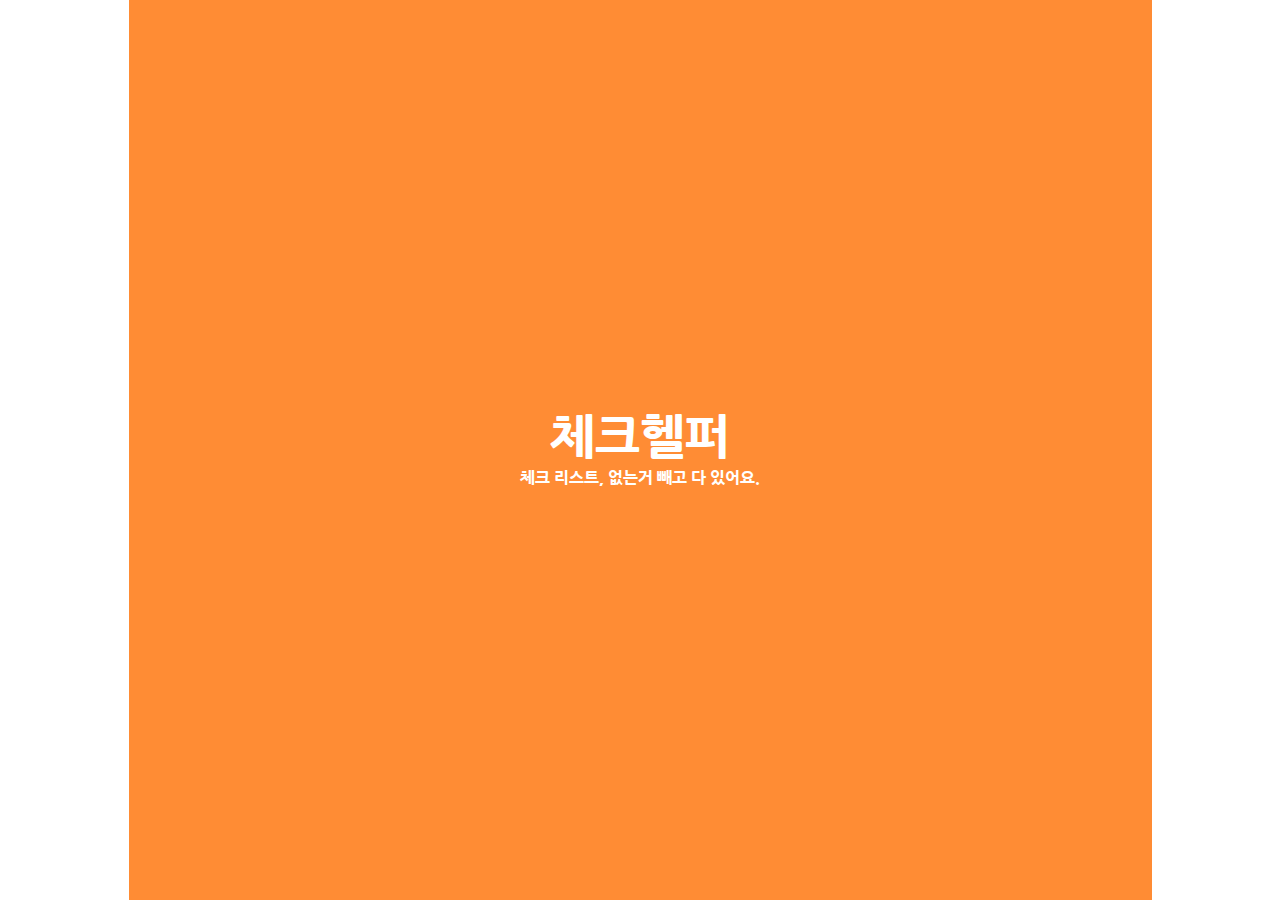
<file: index.html>
<!DOCTYPE html>
<html lang="ko">
    <head>
        <meta charset="UTF-8">
        <meta name="viewport" content="width=device-width, initial-scale=1.0">
        <title>체크헬퍼 - 체크 리스트 도우미</title>
        <link rel="stylesheet" href="src/css/common.css" />
    </head>
    <body>
        <div class="main-container">
            <div>체크헬퍼</div>
            <div class="main-smail-text">체크 리스트, 없는거 빼고 다 있어요.</div>
        </div>
    </body>
    <script src="src/js/common.js"></script>
</html>
<script type="application/javascript">
    setTimeout(function () {
        window.location.href = "HPDATA00.html";
    }, 3000);
</script>
</file>
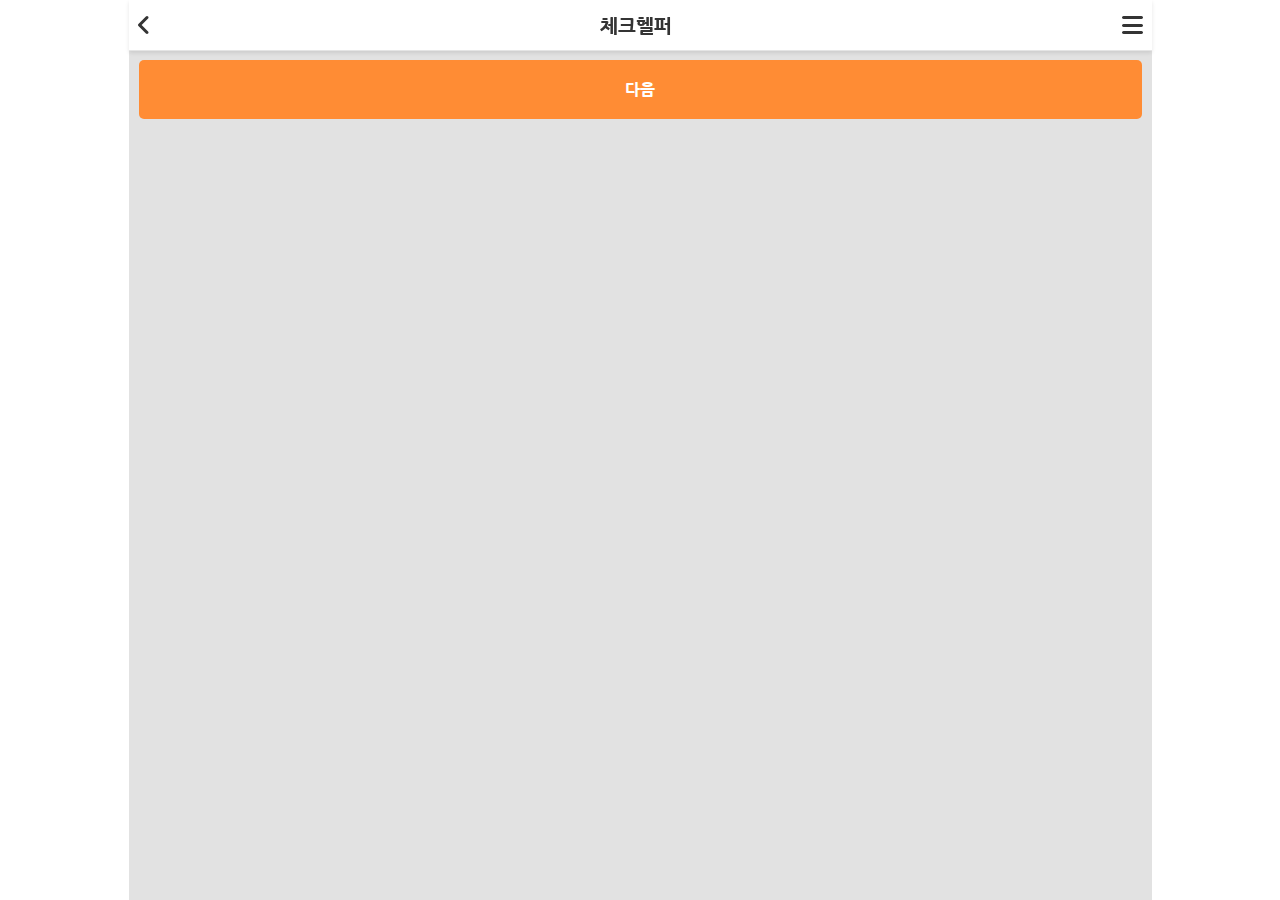
<file: detailCheck.html>
<!DOCTYPE html>
<html lang="ko">
<head>
    <meta charset="UTF-8">
    <meta name="viewport" content="width=device-width, initial-scale=1.0">
    <title>체크헬퍼 - 체크 리스트 도우미</title>
    <link rel="stylesheet" href="src/css/common.css" />
    <link rel="stylesheet" href="https://cdnjs.cloudflare.com/ajax/libs/font-awesome/6.0.0-beta3/css/all.min.css">
</head>
<body>
<div class="header-container">
    <div class="back" onclick="goMenu('HPDATA03.html')">
        <i class="fa-solid fa-angle-left fa-xl"></i>
    </div>
    <span onclick="goMenu('HPDATA00.html')">체크헬퍼</span>
    <div class="menu" onclick="goMenu('menu.html')">
        <i class="fa-solid fa-bars fa-xl"></i>
    </div>
</div>
<div class="content-container">
    <div id="question-container" class="question-container"></div>
    <div class="btn-container">
        <div class="orange-btn middle-btn" onclick="goDetailView('04');">
            다음
        </div>
    </div>
</div>
<script src="https://code.jquery.com/jquery-3.6.0.min.js"></script>
<script src="src/js/color.js"></script>
<script src="src/js/common.js"></script>
</body>
</html>
<script>
    document.addEventListener('DOMContentLoaded', async function() {

        createDetail();
    });
</script>
</file>
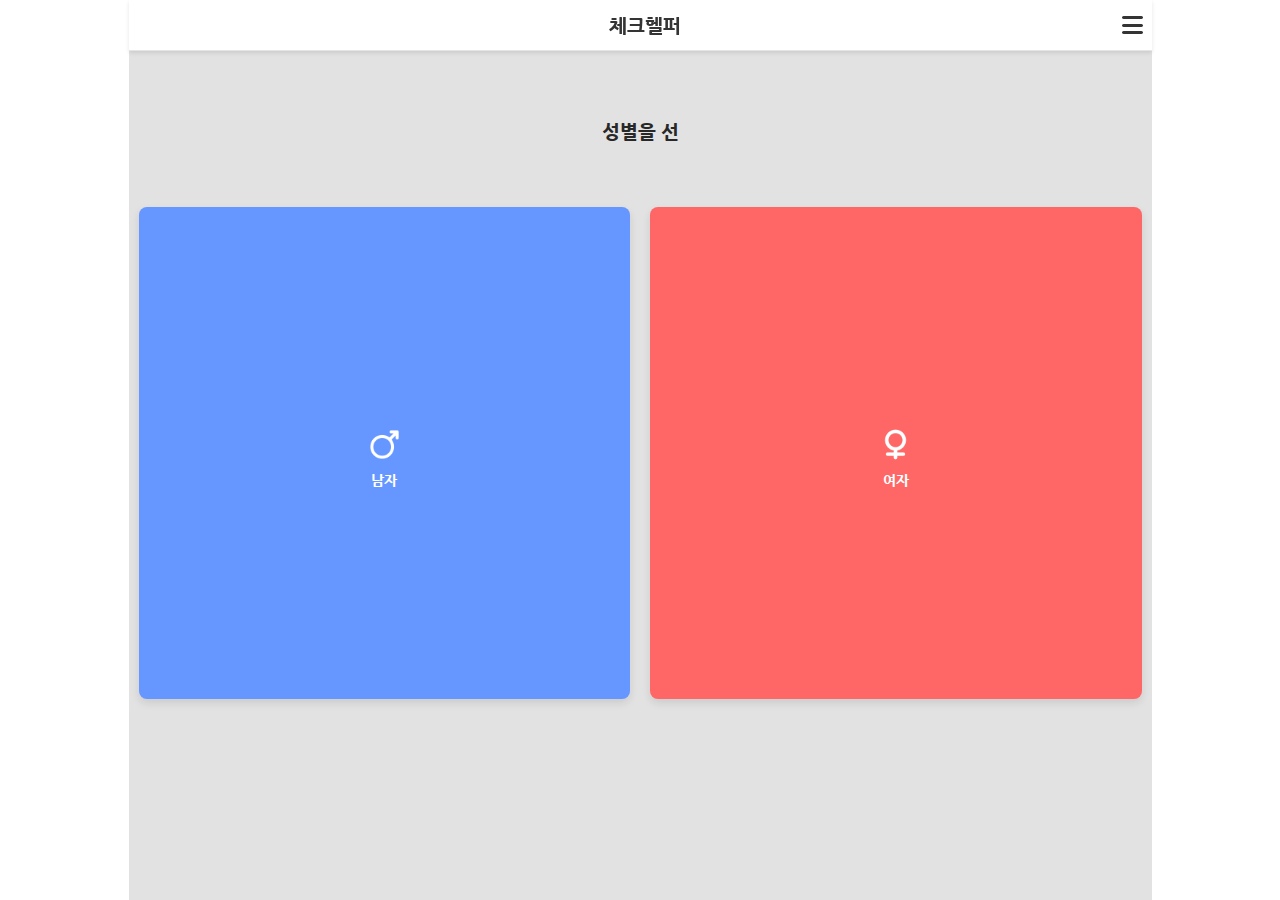
<file: HPDATA00.html>
<!DOCTYPE html>
<html lang="ko">
    <head>
        <meta charset="UTF-8">
        <meta name="viewport" content="width=device-width, initial-scale=1.0">
        <title>체크헬퍼 - 체크 리스트 도우미</title>
        <link rel="stylesheet" href="src/css/common.css" />
        <link rel="stylesheet" href="https://cdnjs.cloudflare.com/ajax/libs/font-awesome/6.0.0-beta3/css/all.min.css">
    </head>
    <body>
        <div class="header-container">
            <div class="empty"></div>
            <span onclick="goMenu('HPDATA00.html')">체크헬퍼</span>
            <div class="menu" onclick="goMenu('menu.html')">
                <i class="fa-solid fa-bars fa-xl"></i>
            </div>
        </div>
        <div class="content-container">
            <div id="card-container" class="card-container">
                <div class="title-area">
                    <span id="animated-text"></span>
                </div>
            </div>
        </div>
        <script src="https://code.jquery.com/jquery-3.6.0.min.js"></script>
        <script src="src/js/color.js"></script>
        <script src="src/js/common.js"></script>
    </body>
</html>
<script>
    document.addEventListener('DOMContentLoaded', async function() {

        const url = 'src/data/HPDATA00.json';

        $.getJSON(url, async function(data) {

            typing(data.ko_title);
            createCard(data.data, '01', 'IMG');
        });
    });
</script>
</file>
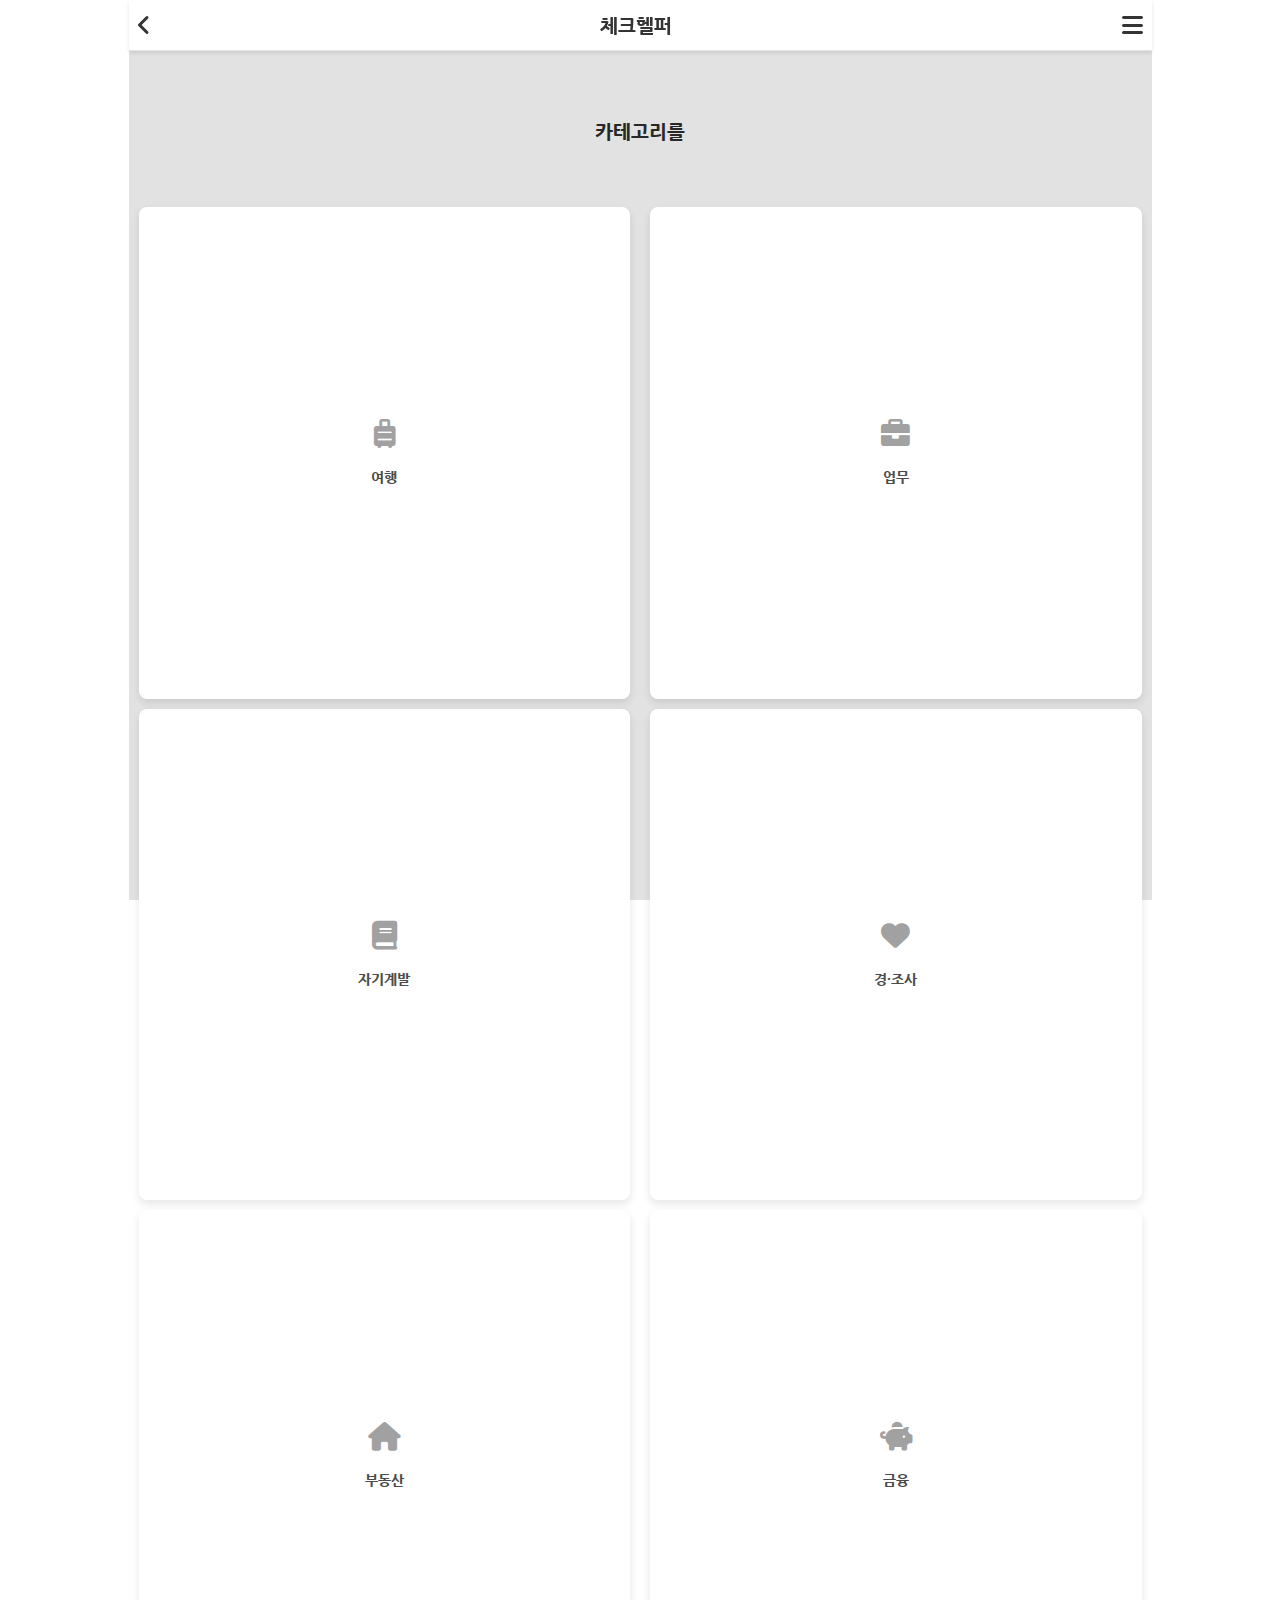
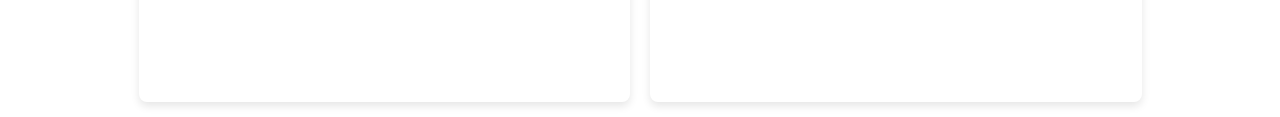
<file: HPDATA01.html>
<!DOCTYPE html>
<html lang="ko">
<head>
    <meta charset="UTF-8">
    <meta name="viewport" content="width=device-width, initial-scale=1.0">
    <title>체크헬퍼 - 체크 리스트 도우미</title>
    <link rel="stylesheet" href="src/css/common.css" />
    <link rel="stylesheet" href="https://cdnjs.cloudflare.com/ajax/libs/font-awesome/6.0.0-beta3/css/all.min.css">
</head>
<body>
<div class="header-container">
    <div class="back" onclick="goMenu('HPDATA00.html')">
        <i class="fa-solid fa-angle-left fa-xl"></i>
    </div>
    <span onclick="goMenu('HPDATA00.html')">체크헬퍼</span>
    <div class="menu" onclick="goMenu('menu.html')">
        <i class="fa-solid fa-bars fa-xl"></i>
    </div>
</div>
<div class="content-container">
    <div id="card-container" class="card-container">
        <div class="title-area">
            <span id="animated-text"></span>
        </div>
    </div>
</div>
<script src="https://code.jquery.com/jquery-3.6.0.min.js"></script>
<script src="src/js/color.js"></script>
<script src="src/js/common.js"></script>
</body>
</html>
<script>
    document.addEventListener('DOMContentLoaded', async function() {

        const url = 'src/data/HPDATA01.json';

        $.getJSON(url, async function(data) {

            typing(data.ko_title);
            createCard(data.data, '02', 'ICON');
        });
    });
</script>
</file>
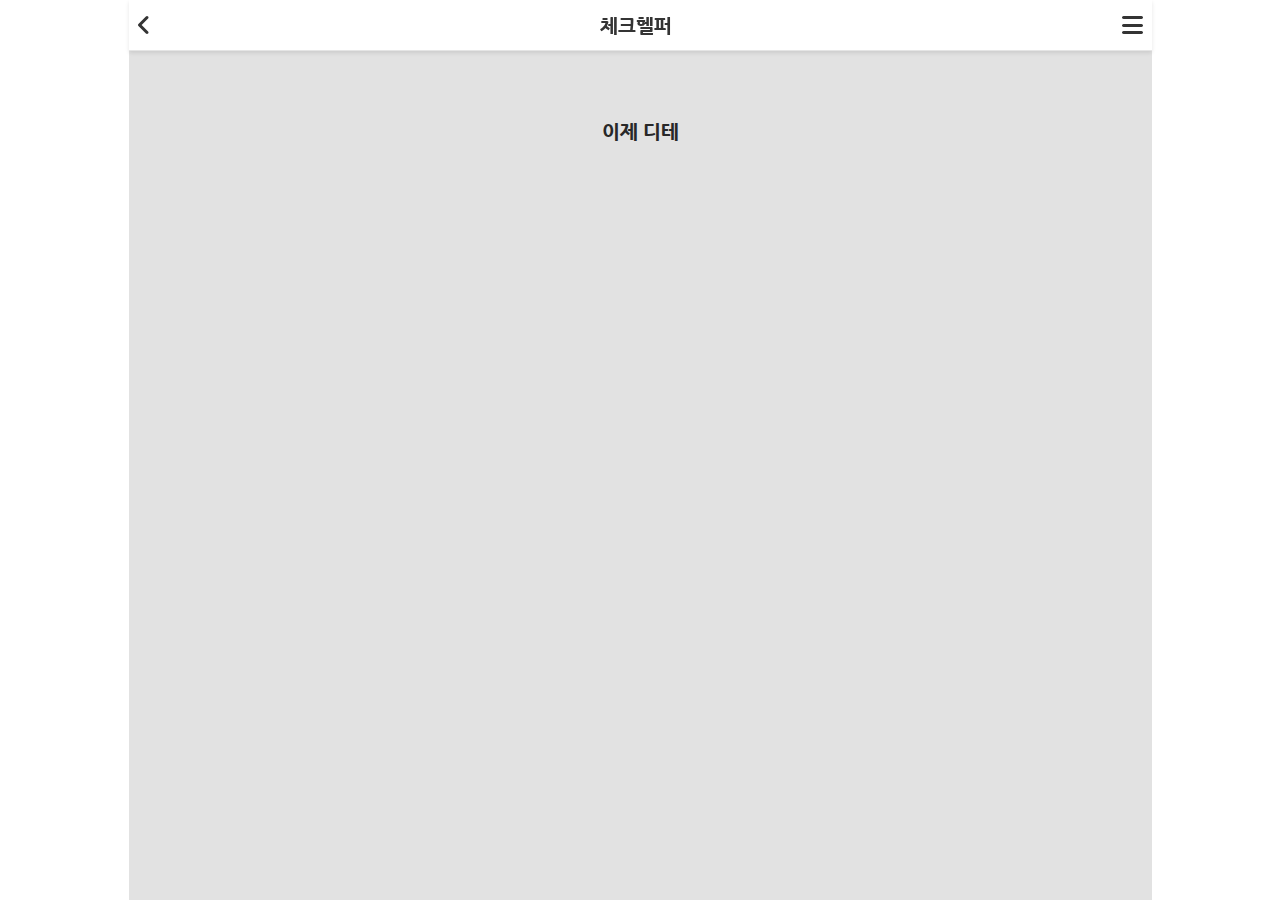
<file: HPDATA02.html>
<!DOCTYPE html>
<html lang="ko">
<head>
    <meta charset="UTF-8">
    <meta name="viewport" content="width=device-width, initial-scale=1.0">
    <title>체크헬퍼 - 체크 리스트 도우미</title>
    <link rel="stylesheet" href="src/css/common.css" />
    <link rel="stylesheet" href="https://cdnjs.cloudflare.com/ajax/libs/font-awesome/6.0.0-beta3/css/all.min.css">
</head>
<body>
<div class="header-container">
    <div class="back" onclick="goMenu('HPDATA01.html')">
        <i class="fa-solid fa-angle-left fa-xl"></i>
    </div>
    <span onclick="goMenu('HPDATA00.html')">체크헬퍼</span>
    <div class="menu" onclick="goMenu('menu.html')">
        <i class="fa-solid fa-bars fa-xl"></i>
    </div>
</div>
<div class="content-container">
    <div id="card-container" class="card-container">
        <div class="title-area">
            <span id="animated-text"></span>
        </div>
    </div>
</div>
<script src="https://code.jquery.com/jquery-3.6.0.min.js"></script>
<script src="src/js/color.js"></script>
<script src="src/js/common.js"></script>
</body>
</html>
<script>
    document.addEventListener('DOMContentLoaded', async function() {

        const url = 'src/data/HPDATA02.json';

        $.getJSON(url, async function(data) {
            typing(data.ko_title);
            createListCard(data.data, '03', false);
        });
    });
</script>
</file>
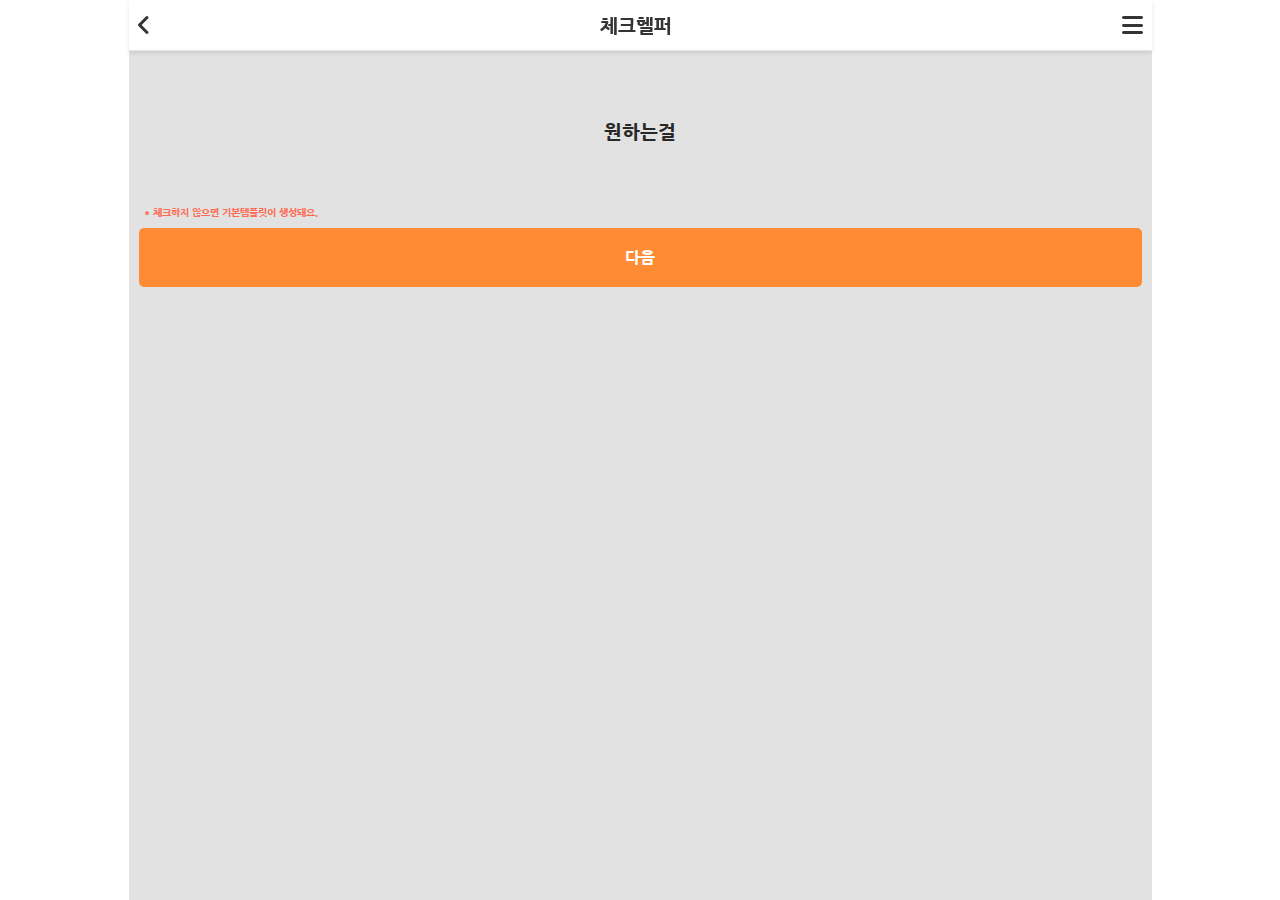
<file: HPDATA03.html>
<!DOCTYPE html>
<html lang="ko">
<head>
    <meta charset="UTF-8">
    <meta name="viewport" content="width=device-width, initial-scale=1.0">
    <title>체크헬퍼 - 체크 리스트 도우미</title>
    <link rel="stylesheet" href="src/css/common.css" />
    <link rel="stylesheet" href="https://cdnjs.cloudflare.com/ajax/libs/font-awesome/6.0.0-beta3/css/all.min.css">
</head>
<body>
<div class="header-container">
    <div class="back" onclick="goMenu('HPDATA02.html')">
        <i class="fa-solid fa-angle-left fa-xl"></i>
    </div>
    <span onclick="goMenu('HPDATA00.html')">체크헬퍼</span>
    <div class="menu" onclick="goMenu('menu.html')">
        <i class="fa-solid fa-bars fa-xl"></i>
    </div>
</div>
<div class="content-container">
    <div id="card-container" class="card-container">
        <div class="title-area">
            <span id="animated-text"></span>
        </div>
        <div class="info-container">
            <span>* 체크하지 않으면 기본템플릿이 생성돼요.</span>
        </div>
    </div>
    <div class="btn-container">
        <div class="orange-btn middle-btn">
            다음
        </div>
    </div>
</div>
<script src="https://code.jquery.com/jquery-3.6.0.min.js"></script>
<script src="src/js/color.js"></script>
<script src="src/js/common.js"></script>
</body>
</html>
<script>
    document.addEventListener('DOMContentLoaded', async function() {

        const url = 'src/data/HPDATA03.json';

        $.getJSON(url, async function(data) {
            typing(data.ko_title);
            createListCard(data.data, '04', true);
        });
    });
</script>
</file>
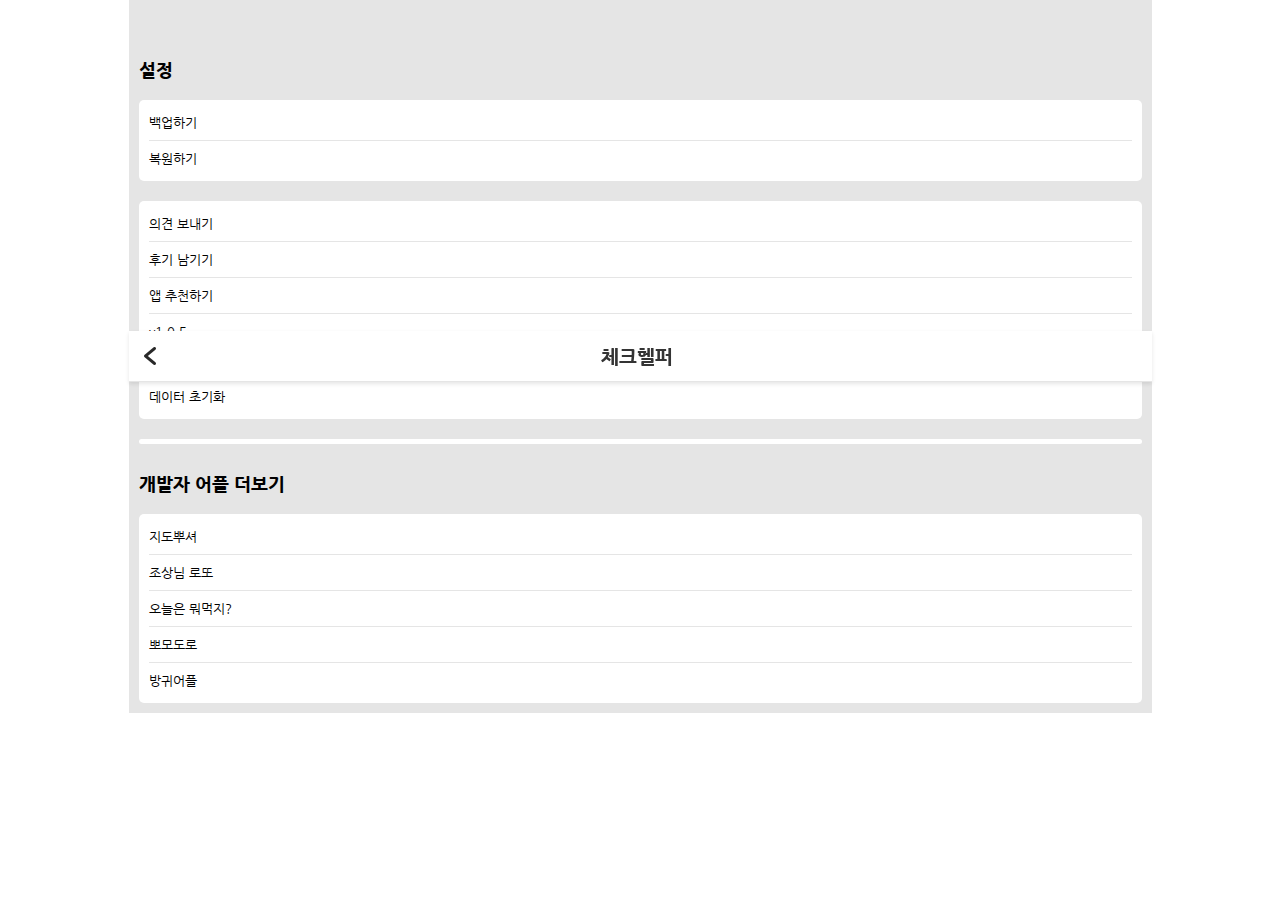
<file: menu.html>
<!DOCTYPE html>
<html lang="ko">
    <head>
        <meta charset="UTF-8">
        <meta name="viewport" content="width=device-width, initial-scale=1.0">
        <title>체크헬퍼 - 체크 리스트 도우미</title>
        <link rel="stylesheet" href="src/css/common.css" />
    </head>
    <body>
        <div class="menu-container">
            <div class="header-container">
                <img src="src/images/back.png" class="back" onclick="goBack()" alt=""/>
                <span onclick="goMenu('HPDATA01.html')">체크헬퍼</span>
                <div class="empty"></div>
            </div>
            <span class="title">설정</span>
            <div class="menu-box">
                <ul>
                    <li onclick="goMenu('storage.html')">백업하기</li>
                    <li class="b-border"></li>
                    <li onclick="goMenu('restored.html')">복원하기</li>
                </ul>
            </div>
            <div class="menu-box">
                <ul>
                    <li onclick="toDevMail()">의견 보내기</li>
                    <li class="b-border"></li>
                    <li onclick="review()">후기 남기기</li>
                    <li class="b-border"></li>
                    <li onclick="recommend()">앱 추천하기</li>
                    <li class="b-border"></li>
                    <li>v1.0.5</li>
                </ul>
            </div>
            <div class="menu-box" onclick="deleteData()">
                <ul>
                    <li>데이터 초기화</li>
                </ul>
            </div>
            <div class="menu-box" id="storageUsage"></div>
            <span class="dev-title">개발자 어플 더보기</span>
            <div class="menu-box">
                <ul>
                    <li onclick="goApp('M')">지도뿌셔</li>
                    <li class="b-border"></li>
                    <li onclick="goApp('L')">조상님 로또</li>
                    <li class="b-border"></li>
                    <li onclick="goApp('T')">오늘은 뭐먹지?</li>
                    <li class="b-border"></li>
                    <li onclick="goApp('P')">뽀모도로</li>
                    <li class="b-border"></li>
                    <li onclick="goApp('F')">방귀어플</li>
                </ul>
            </div>
        </div>
        <script src="https://code.jquery.com/jquery-3.6.0.min.js"></script>
        <script src="src/js/common.js"></script>
    </body>
</html>
<script>
    document.addEventListener('DOMContentLoaded', async function() {
    });
</script>
</file>
<file: src/css/common.css>
@font-face {
    font-family: 'NanumGothicExtraBold';
    src: url('../fonts/NanumGothicExtraBold.woff2') format('woff2'),
    url('../fonts/NanumGothicExtraBold.woff') format('woff'),
    url('../fonts/NanumGothicExtraBold.ttf') format('truetype');
    font-weight: normal;
    font-style: normal;
    font-display: swap;
}
@font-face {
    font-family: 'NanumGothic';
    src: url('../fonts/NanumGothic.woff2') format('woff2'),
    url('../fonts/NanumGothic.woff') format('woff'),
    url('../fonts/NanumGothic.ttf') format('truetype');
    font-weight: normal;
    font-style: normal;
    font-display: swap;
}

@keyframes blink {
    0% { border-color: transparent; }
    50% { border-color: white; }
    100% { border-color: transparent; }
}

* {
    -webkit-tap-highlight-color: transparent; /* iOS/Android 터치 하이라이트 제거 */
    touch-action: manipulation; /* 터치 스크롤 등 기본 동작을 제한 */
    -webkit-touch-callout: none; /* iOS에서 터치 콜아웃 제거 */
}

body {
    font-family: 'NanumGothicExtraBold', 'NanumGothic', sans-serif; !important;
    margin: 0 auto;
    padding: 0;
    background: #fff;
    max-width:1023px;
}

a {
    color: inherit;
    text-decoration: none;
}

input:focus {
    outline: none;
}

textarea:focus {
    outline: none;
}

.main-container {
    background: #ff8c34;
    text-align: center;
    display: flex;
    flex-direction: column;
    justify-content: center;
    align-items: center;
    height: 100vh;
}

.main-container div {
    font-family: 'NanumGothicExtraBold', 'NanumGothic', sans-serif;
    color: #fff;
    font-size: 3rem;
    font-weight: bold;
    margin-bottom: 5px;
}

.main-container .main-smail-text {
    font-size: 1em;
}

/*헤더*/
.header-container {
    position: fixed;
    height: 50px;
    background-color: #fff;
    width: 100%;
    max-width: 1023px;
    text-align: center;
    border-bottom: 1px solid #e5e5e5;
    box-shadow: 0px 2px 4px rgba(0, 0, 0, 0.1);
    z-index: 10;
    display: flex;
    align-items: center;
    justify-content: space-between;
}

.header-container span {
    display: inline-block;
    font-weight: bold;
    color: #343434;
    font-size: 1.2rem;
    line-height: 50px;
    height: 50px;
    flex-grow: 1;
    text-align: center;
}

.header-container .menu {
    color: #343434;
    float: right;
    margin-right: 9px;
}

.header-container .back {
    color: #343434;
    float: left;
    margin-left: 9px;
}

.header-container div.empty {
    height: 25px;
    width: 40px;
}

/*내용*/
.content-container {
    background-color: #e2e2e2;
    text-align: center;
    display: flex;
    flex-direction: column;
    align-items: center;
    padding-top: 60px;
    padding-left: 10px;
    padding-right: 10px;
    height: calc(100vh - 60px);
}

/*카드*/
.card-container {
    display: flex;
    flex-wrap: wrap;
    justify-content: space-between;
    gap: 5px;
    padding: 10px;
    width: 100%;
    max-width: 1023px;
    margin-top: 0;
}

.card-container .title-area {
    width: 100%;
    padding-top: 50px;
    padding-bottom: 60px;
    font-size: 1.2rem;
    color: #282828;
}

.card-container .typing {
    font-weight: bold;
}

.card-container .card-item {
    width: calc(50% - 50px);
    aspect-ratio: 1 / 1;
    padding: 20px;
    text-align: center;
    border-radius: 8px;
    box-shadow: 0px 4px 8px rgba(0, 0, 0, 0.1);
    font-size: 0.9rem;
    display: flex;
    flex-direction: column;
    align-items: center;
    justify-content: center;
    margin-bottom: 5px;
}

.card-container .card-item:active {
    border: 1px solid #ff8c34 !important;
}

.card-container .selected:active {
    background-color: #ffffff !important;
}

.card-container .selected {
    border: 1px solid #ff8c34 !important;
}

.card-container .selected i {
    color: #ff8c34 !important;
}

.card-container img.card-img {
    padding: 10px;
    width: 35px;
    height: 35px;
}

.card-container i::before {
    padding: 10px;
}

.card-container span {
    width: 100%;
}

.card-container span.category-span {
    margin-top: 20px;
}

/*메뉴*/
.menu-container {
    font-family: 'NanumGothicExtraBold', sans-serif;
    background-color: #e5e5e5;
    width: 100%;
    display: flex;
    flex-direction: column;
    justify-content: center;
    align-items: center;
    box-sizing: border-box;
    padding: 0 10px 0 10px;
}

.menu-container span.title {
    margin: 60px 0 10px 0;
    font-weight: bold;
    width: 100%;
    display: inline-block;
    font-size: 1.1rem;
}

.menu-container span.dev-title {
    margin: 20px 0 10px 0;
    font-weight: bold;
    width: 100%;
    display: inline-block;
    font-size: 1.1rem;
}

.menu-container .menu-box {
    background-color: #fff;
    padding: 0 10px 5px 10px;
    border-radius: 5px;
    margin: 10px 0 10px 0;
    width: 100%;
    font-family: 'NanumGothic', sans-serif;
    font-size: 0.8rem;
    box-sizing: border-box;
}

.menu-container ul {
    list-style: none;
    display: inline;
}

.menu-container li {
    list-style: none;
    padding-bottom:10px;
}

.menu-container li.b-border {
    border-bottom: 1px solid #e5e5e5;
    margin: 0 0 10px 0;
    padding: 0;
}

/*안내문구*/
.info-container {
    width: 100%;
    display: flex;
    margin-left: 5px;
}

.info-container span {
    display: inline-block;
    text-align: left;
    color: #fd6c53;
    font-size: 0.6rem;
}

/*button*/
.btn-container {
    width: 100%;
    display: flex;
    justify-content: center;
    background-color: #e2e2e2;
}

.btn-container div.middle-btn {
    width: 100%;
    border-radius: 5px;
    padding: 20px;
}

.orange-btn {
    background-color: #ff8c34;
    color: #fff;
}

.orange-btn:active {
    background-color: #dc792d;
    color: #fff;
}
</file>
